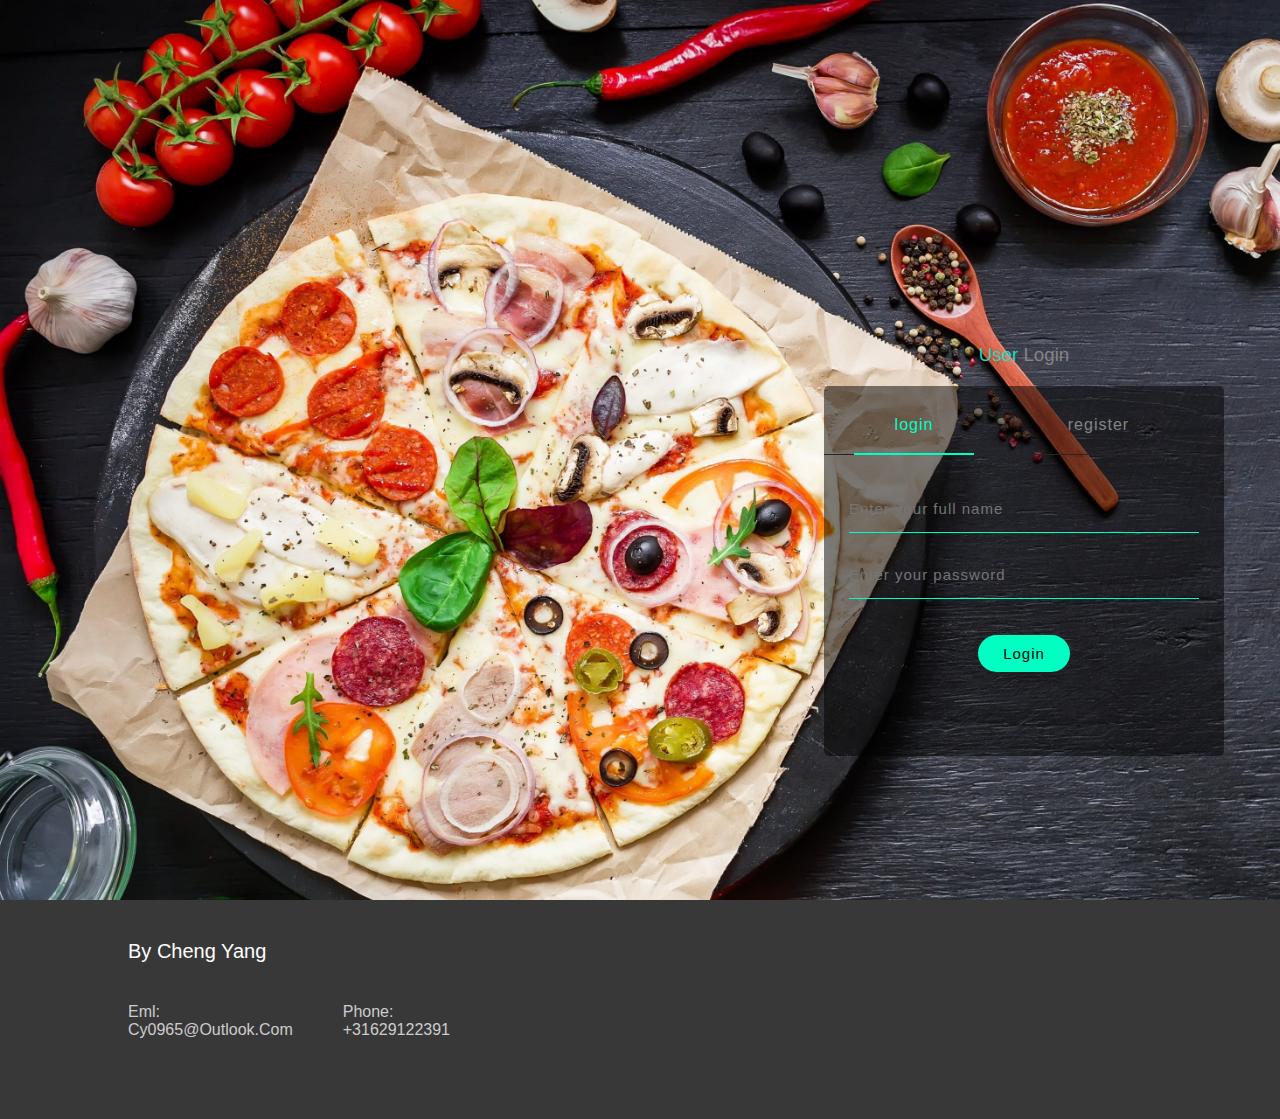
<file: src/main/resources/templates/index.html>
<!DOCTYPE html>
<html lang="en">
<head>
    <meta charset="UTF-8">
    <title>MyKitchen</title>

    <link rel="stylesheet" href="../static/index.css">
    <script defer src="../static/js/login.js"></script>
</head>
<body>
<div class="main">
    <div class="card">
        <div class="card-title">
            <h3><i class="fa fa-user-circle-o" aria-hidden="true"></i> User <span id="action_title">Login</span></h3>
        </div>

        <div class="card-body">
            <div class="card-body-top">
                <button id="login" class="btn" name="login" onclick="login()">login</button>
                <button id="register" class="btn" name="register" onclick="register()">register</button>
                <div id="pointer-btn"></div>
            </div>
            <div class="card-body-login">
                <form id="login-form">
                    <input class="input-form" name="Uname" type="text" placeholder="Enter your full name" required minlength="3" maxlength="10"><br><br>
                    <input class="input-form" name="Upassword" type="password" placeholder="Enter your password" required><br><br><br>
                    <input class="submit-form" id="loginSubmit" type="submit" value="Login">
                </form>
                <form id="register-form" name="registerCheck" >
                    <input class="input-form" name="name" type="text" placeholder="Enter your full name" required minlength="3" maxlength="10"><br><br>
                    <input class="input-form" name="password" type="password" placeholder="Enter your password" required ><br><br>
                    <input class="submit-form" id="registerSubmit" type="submit" value="Register" >
                </form>
            </div>
        </div>
    </div>
</div>
<footer>
    <div class="footer-content">

        <div class="footer-ul-container">
            <ul class="info">
                <li class="info-title">By Cheng Yang</li>
                <li><a class="footer-link">Eml: cy0965@outlook.com</a></li>
                <li><a  class="footer-link">Phone: +31629122391</a></li>
            </ul>

        </div>
    </div>
</footer>

</body>
</html>
</file>
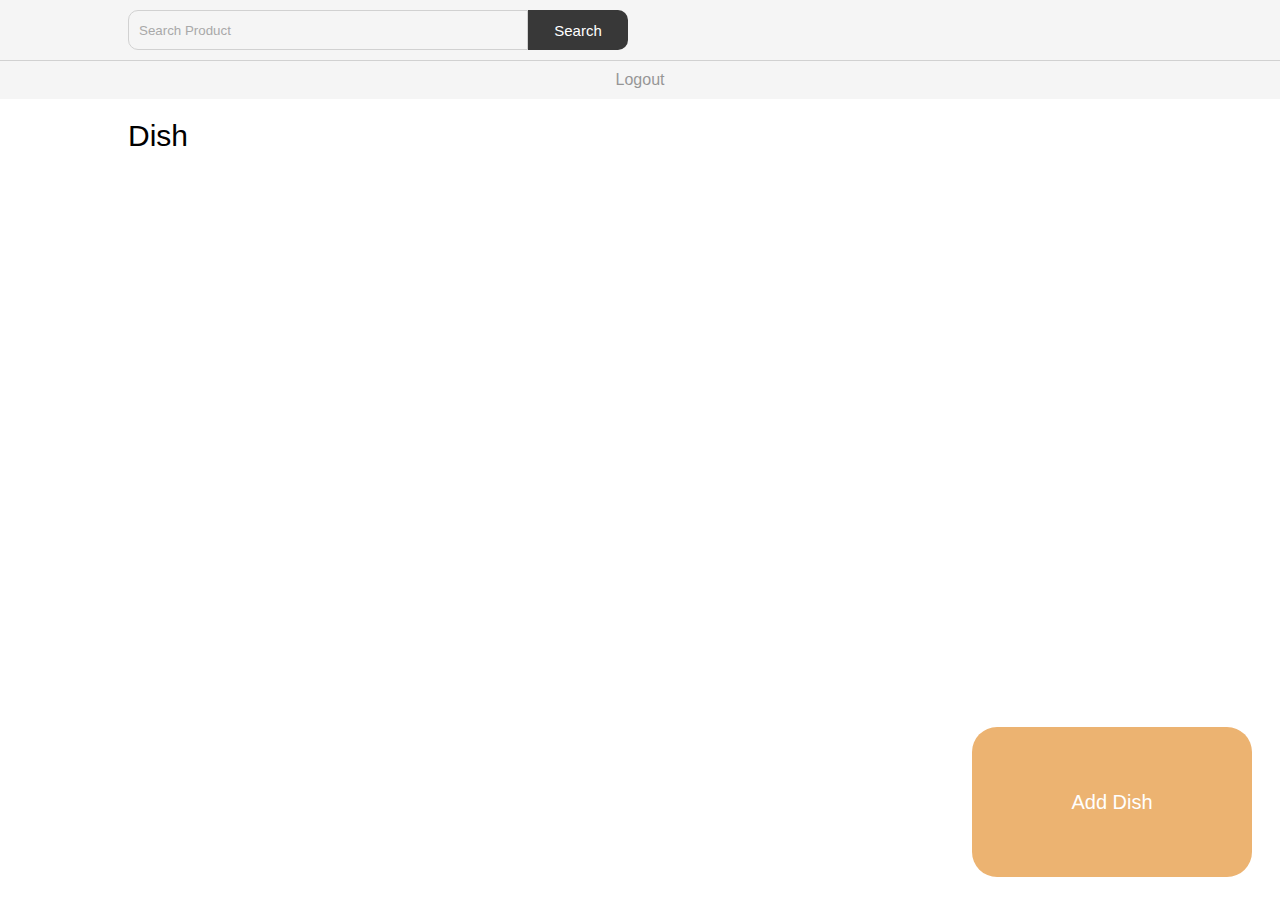
<file: src/main/resources/templates/dish.html>
<!DOCTYPE html>
<html lang="en">
<head>
    <meta charset="UTF-8">
    <title>Dishes</title>
    <link rel="stylesheet" href="../static/dish.css">
    <script defer src="../static/js/dish.js"></script>
</head>
<body>
<nav class="navbar">
    <div class="nav">
        <div class="nav-items">
            <form class="search" id="searchBar">
                <input type="text" id="search" name="search" class="search-box" placeholder="search product">
                <input class="search-btn" id="searchButton" type="submit" value="search">
            </form>
            <a href="#"><img src="../static/img/cancel.png" class="cancel-icon"  alt="" id="cancelSearch" onclick="closeCancel()"></a>
        </div>
    </div>
    <ul class="links-container">
        <li class="link-item"><a href="index.html" class="link">Logout</a></li>
    </ul>
</nav>


<!-- product  -->
<section class="product">
    <h2 class="product-category">Dish</h2>
</section>
    <!-- products-->

        <div class="container" id="container">

    </div>


<!-- add-->
<button class="open-button" onclick="openForm()">Add Dish</button>

<form class="form form-popup" id="myfForm">
    <div class="subtitle">Dish</div>
    <div class="input-container ic1">
        <input id="name" name="name" class="input" type="text" placeholder=" " required/>
        <div class="cut"></div>
        <label for="name" class="placeholder">Name</label>
    </div>
    <div class="input-container ic2">
        <input id="category" name="category" class="input" type="text" placeholder=" " required/>
        <div class="cut"></div>
        <label for="category" class="placeholder">category</label>
    </div>
    <div class="input-container ic2">
        <input id="time" class="input" name="time" type="number" oninput="if(value<1)value=1" placeholder=" " required/>
        <div class="cut"></div>
        <label for="time" class="placeholder">time</label>
    </div>
    <div class="input-container ic2">
        <input id="description" name="description" class="input" type="text" placeholder=" " required/>
        <div class="cut cut-short"></div>
        <label for="description" class="placeholder">description</label>
    </div>
    <button type="submit" id="submit" class="submit">add/update</button>
    <button type="button" class="submit-close" onclick="closeForm()">Close</button>
</form>



</body>
</html>
</file>
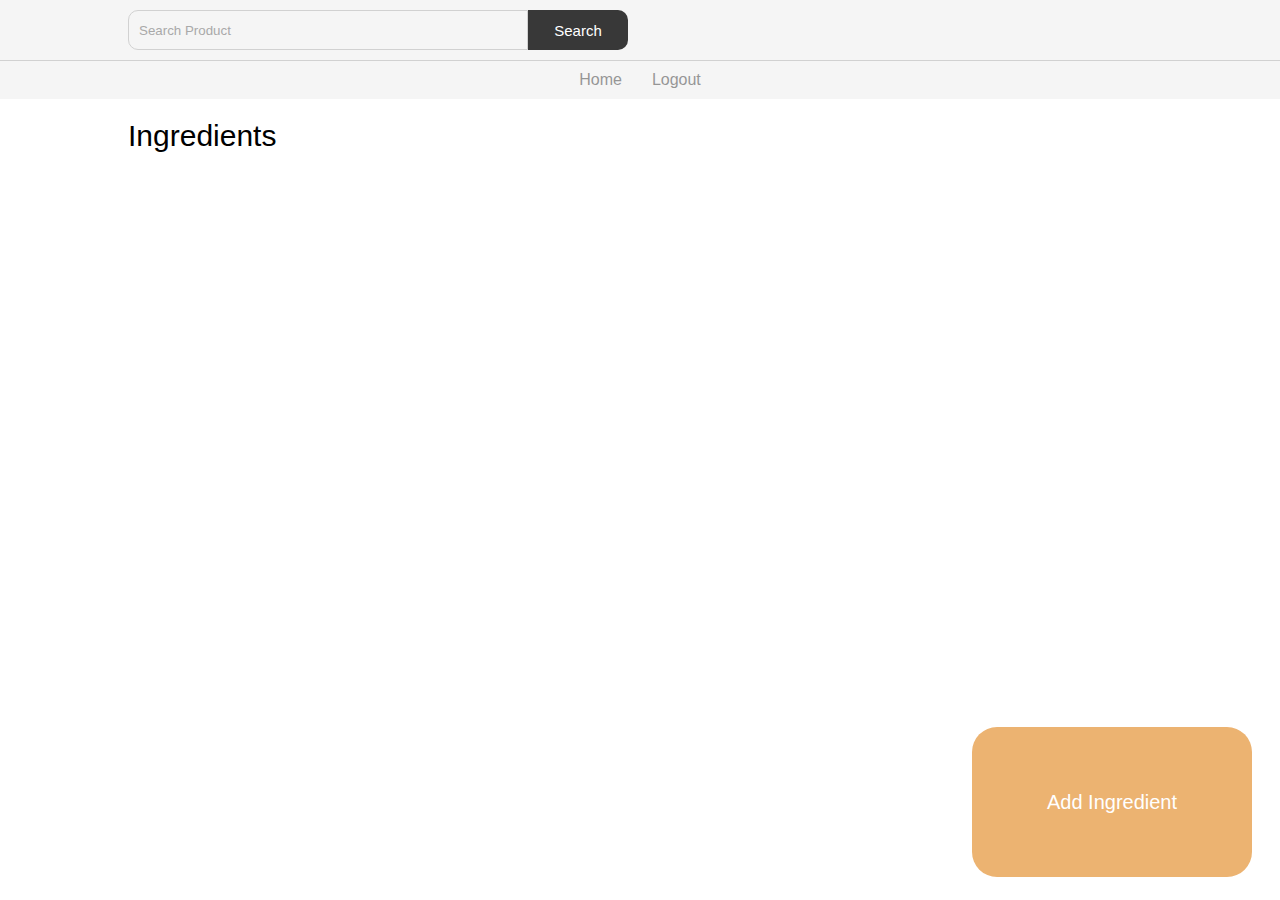
<file: src/main/resources/templates/ingredients.html>
<!DOCTYPE html>
<html lang="en">
<head>
    <meta charset="UTF-8">
    <title>Ingredients</title>
    <link rel="stylesheet" href="../static/ingredients.css">
    <script defer src="../static/js/ingredients.js"></script>
</head>

<body>
<nav class="navbar">
    <div class="nav">
        <div class="nav-items">
            <form class="search" id="searchBar">
                <input type="text" id="search" name="search" class="search-box" placeholder="search product">
                <input class="search-btn" id="searchButton" type="submit" value="search">
            </form>
            <a href="#"><img src="../static/img/cancel.png" class="cancel-icon"  alt="" id="cancelSearch" onclick="closeCancel()"></a>
        </div>
    </div>
    <ul class="links-container">
        <li class="link-item"><a href="dish.html" class="link">Home</a></li>
        <li class="link-item"><a href="index.html" class="link">Logout</a></li>
    </ul>
</nav>


<!-- product  -->
<section class="product">
    <h2 class="product-category">Ingredients</h2>
</section>


<!-- product card -->
<div class="product-container" id="product-container">
    <!-- products-->


</div>
<!-- add-->

<button class="open-button" onclick="openForm()">Add Ingredient</button>

    <form class="form form-popup" id="myiForm">
        <div class="subtitle">Ingredient</div>
        <div class="input-container ic1">
            <input id="name" name="name" class="input" type="text" placeholder=" " required/>
            <div class="cut"></div>
            <label for="name" class="placeholder">Name</label>
        </div>
        <div class="input-container ic2">
            <input id="weight" class="input" name="weight" type="number" placeholder=" " oninput="if(value<1)value=1" required  />
            <div class="cut"></div>
            <label for="weight" class="placeholder">weight</label>
        </div>
        <div class="input-container ic2">
            <input id="description" name="description" class="input" type="text" placeholder=" " required/>
            <div class="cut cut-short"></div>
            <label for="description" class="placeholder">description</label>
        </div>
        <button type="submit" id="submit" class="submit">add/update</button>
        <button type="button" class="submit-close" onclick="closeForm()">Close</button>
    </form>





</body>
</html>
</file>
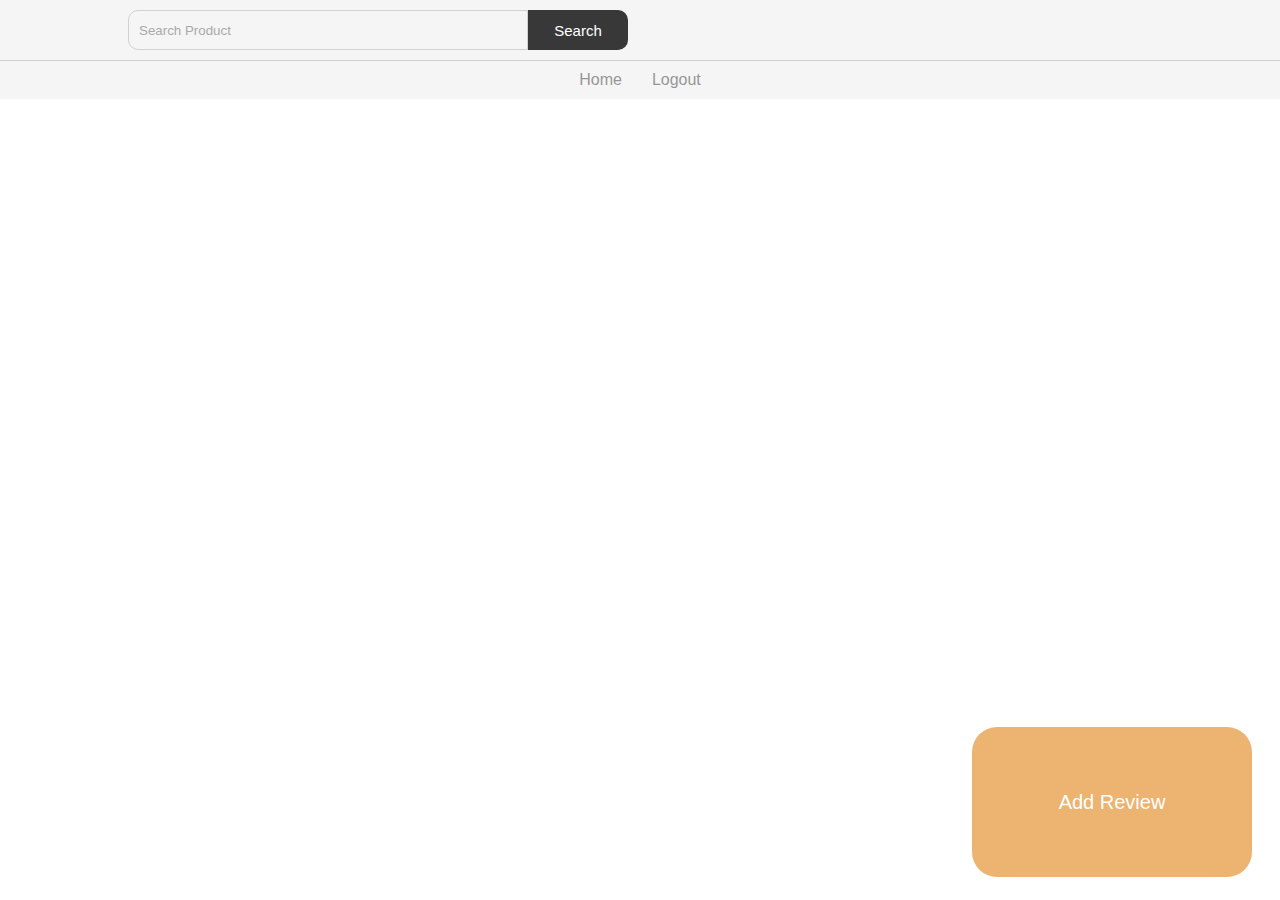
<file: src/main/resources/templates/review.html>
<!DOCTYPE html>
<html lang="en">
<head>
    <meta charset="UTF-8">
    <title>Reviews</title>
  <link rel="stylesheet" href="../static/review.css">
  <script defer src="../static/js/review.js"></script>
</head>
<body>

  <nav class="navbar">
    <div class="nav">
      <div class="nav-items">
        <form class="search" id="searchBar">
          <input type="text" id="search" name="search" class="search-box" placeholder="search product">
          <input class="search-btn" id="searchButton" type="submit" value="search">
        </form>
        <a href="#"><img src="../static/img/cancel.png" class="cancel-icon"  alt="" id="cancelSearch" onclick="closeCancel()"></a>
      </div>
    </div>
    <ul class="links-container">
      <li class="link-item"><a href="dish.html" class="link">Home</a></li>
      <li class="link-item"><a href="index.html" class="link">Logout</a></li>
    </ul>
  </nav>

  <div class="cards" id="cards">

  </div>

  <!-- add-->
  <button class="open-button" onclick="openForm()">Add Review</button>

  <form class="form form-popup" id="myrForm">
    <div class="subtitle">Review</div>
    <div class="input-container ic1">
      <input id="score" name="score" class="input" type="number" placeholder=" " oninput="if(value<1)value=1" required/>
      <div class="cut"></div>
      <label for="score" class="placeholder">Score</label>
    </div>
    <div class="input-container ic2">
      <input id="description" class="input" name="description" type="text" placeholder=" " required/>
      <div class="cut"></div>
      <label for="description" class="placeholder">Description</label>
    </div>
    <button type="submit" id="submit" class="submit">add/update</button>
    <button type="button" class="submit-close" onclick="closeForm()">Close</button>
  </form>

</body>
</html>
</file>
<file: src/main/resources/static/index.css>
*{
    margin: 0;
    padding: 0;
}
body{
    font-family: sans-serif;
    background-image:url("img/loginBG.jpg");
    background-size: cover;
}

.clear{
    clear: both;
}

.main{
    width: 100%;
    height: 100vh;

}

.card{
    width: 400px;
    position: absolute;
    top: 60%;
    left: 80%;
    transform: translate(-50%,-50%);


}

.card-title{
    width: 100%;
}

.card-title h3{
    color: #1bd9c5;
    text-align: center;
    padding: 20px 0;
    font-weight: 500;
}

.card-title h3 > span{
    color: #848484;
}

.card-body{
    background: rgba(0,0,0,.5);
    padding: 10px 0px;
    border-radius: 5px;
    width: 100%;
    height: 350px;
    overflow: hidden;

}

.card-body-top{
    width: 100%;
    position: relative;
    border-bottom: 1px solid #262626;
}

.card-body-top > .btn{
    border: 0;
    background-color: transparent;
    color: #848484;
    font-size: 16px;
    letter-spacing: 1px;
    font-weight: 500;
    width: 180px;
    padding: 20px 0;
}

#login{
    color: #00ffc3;
}

#register{
    color: #848484;
}


#pointer-btn{
    position: absolute;
    bottom:-1px;
    left: 30px;
    width: 120px;
    height: 2px;
    background-color: #00ffc3;
    transition: 0.5s all ease;
}



.card-body-login{
    width: 100%;
    padding: 15px 20px;
    position: relative;
}

.card-body-login > #login-form{
    position: absolute;
    top: 30px;
    left: 25px;
    text-align: center;
    transition: 0.5s all ease;
}

.card-body-login > #register-form{
    position: absolute;
    top: 20px;
    left: 450px;
    text-align: center;
    transition: 0.5s all ease;
}

.input-form{
    border: none;
    background-color: transparent;
    color: #fff;
    border-bottom: 1px solid #00ffc3;
    width: 350px;
    padding: 15px 0px;
    font-size: 15px;
    letter-spacing: 1px;
    outline: none;
}

.submit-form{
    background-color: #00ffc3;
    color: #000;
    border: none;
    padding: 10px 25px;
    font-size: 15px;
    cursor: pointer;
    letter-spacing: 1px;
    border-radius: 50px;
}


footer{
    position: relative;
    width: 100%;
    padding: 40px 10vw;
    padding-bottom: 80px;
    background: #383838;
}

.footer-content{
    display: flex;
    width: 100%;
    justify-content: space-between;
}

.footer-content .logo{
    height: 160px;
}

.footer-ul-container{
    width: 45%;
    display: flex;
    justify-content: space-between;
}

.info{
    width: 200px;
    display: grid;
    grid-template-columns: repeat(2, 1fr);
    grid-gap: 40px;
    column-gap: 50px;
    list-style: none;
}

.info-title{
    grid-column: span 2;
    text-transform: capitalize;
    color: #fff;
    font-size: 20px;

}

.info .footer-link{
    text-decoration: none;
    text-transform: capitalize;
    color: rgba(255, 255, 255, 0.75);
}

.footer-link:hover{
    color: #fff;
}
</file>
<file: src/main/resources/static/dish.css>
*{
    margin: 0;
    padding: 0;
    box-sizing: border-box;
    font-family: 'roboto', sans-serif;
}

.navbar{
    position: sticky;
    top: 0;
    left: 0;
    width: 100%;
    background: #f5f5f5;
    z-index: 9;
}

.nav{
    padding: 10px 10vw;
    display: flex;
    justify-content: space-between;
}

.brand-logo{
    height: 60px;
}

.nav-items{
    display: flex;
    align-items: center;
}

.search{
    width: 500px;
    display: flex;
}

.search-box{
    width: 80%;
    height: 40px;
    padding: 10px;
    border-top-left-radius: 10px;
    border-bottom-left-radius: 10px;
    border: 1px solid #d1d1d1;
    text-transform: capitalize;
    background: none;
    color: #a9a9a9;
    outline: none;
}

.search-btn{
    width: 20%;
    height: 40px;
    padding: 10px 20px;
    border: none;
    outline: none;
    cursor: pointer;
    background: #383838;
    color: #fff;
    text-transform: capitalize;
    font-size: 15px;
    border-top-right-radius: 10px;
    border-bottom-right-radius: 10px;
}

.search-box::placeholder{
    color: #a9a9a9;
}

.nav-items a{
    margin-left: 20px;
}

.nav-items a img{
    width: 30px;
}
.links-container{
    width: 100%;
    display: flex;
    padding: 10px 10vw;
    justify-content: center;
    list-style: none;
    border-top: 1px solid #d1d1d1;
}

.link{
    text-transform: capitalize;
    padding: 0 10px;
    margin: 0 5px;
    text-decoration: none;
    color: #383838;
    opacity: 0.5;
    transition: .5s;
}

.link:hover{
    opacity: 1;
}

.product{
    position: relative;
    overflow: hidden;
    padding: 20px 0;
}

.product-category{
    padding: 0 10vw;
    font-size: 30px;
    font-weight: 500;
    margin-bottom: 40px;
    text-transform: capitalize;
}

.product-container{
    padding: 0 10vw;
    display: flex;
    overflow-x: auto;
    scroll-behavior: smooth;
}

.product-container::-webkit-scrollbar{
    display: none;
}

.product-card{
    flex: 0 0 auto;
    width: 250px;
    height: 450px;
    margin-right: 40px;
}

.product-image{
    position: relative;
    width: 100%;
    height: 350px;
    overflow: hidden;
}

.product-thumb{
    width: 100%;
    height: 350px;
    object-fit: cover;
}

.discount-tag{
    position: absolute;
    background: #fff;
    padding: 5px;
    border-radius: 5px;
    color: #ff7d7d;
    right: 10px;
    top: 10px;
    text-transform: capitalize;
}

.card-btn{
    position: absolute;
    bottom: 10px;
    left: 50%;
    transform: translateX(-50%);
    padding: 10px;
    width: 90%;
    text-transform: capitalize;
    border: none;
    outline: none;
    background: #fff;
    border-radius: 5px;
    transition: 0.5s;
    cursor: pointer;
    opacity: 0;
}

.product-card:hover .card-btn{
    opacity: 1;
}

.card-btn:hover{
    background: #efefef;
}

.product-info{
    width: 100%;
    height: 100px;
    padding-top: 10px;
}

.product-brand{
    text-transform: uppercase;
}

.product-short-des{
    width: 100%;
    height: 20px;
    line-height: 20px;
    overflow: hidden;
    opacity: 0.5;
    text-transform: capitalize;
    margin: 5px 0;
}

.price{
    font-weight: 900;
    font-size: 20px;
}

.container{
    position: relative;
    display: flex;
    justify-content: flex-start;
    width: 100%;
    flex-wrap: wrap;
    padding: 0 10vw;
    overflow-x: auto;
    scroll-behavior: smooth;

}

.card{
    margin: 10px;
    position: relative;
    cursor: pointer;
}

.card .face{
    width: 300px;
    height: 200px;
    transition: 0.5s;
}

 .card .face.face1{
    position: relative;
    background: #99999a;
    display: flex;
    justify-content: center;
    align-items: center;
    z-index: 1;
    transform: translateY(100px);
}
.card:hover .face.face1{
    background: #ff0057;
    transform: translateY(0);
}

.card .face.face1 .content{
    opacity: 0.2;
    transition: 0.5s;
}

.card:hover .face.face1 .content{
    opacity: 1;
}

.card .face.face1 .content img{
    max-width: 100px;
}

 .card .face.face1 .content h3{
    margin: 10px 0 0;
    padding: 0;
    color: #fff;
    text-align: center;
    font-size: 1.5em;
}

 .card .face.face2{
    position: relative;
    background: #fff;
    display: flex;
    justify-content: center;
    align-items: center;
    padding: 20px;
    box-sizing: border-box;
    box-shadow: 0 20px 50px rgba(0, 0, 0, 0.8);
    transform: translateY(-100px);
}

 .card:hover .face.face2{
    transform: translateY(0);
}

.card .face.face2 .content p{
    margin: 0;
    padding: 0;
}

.card .face.face2 .content a{
    margin: 15px 0 0;
    display:  inline-block;
    text-decoration: none;
    font-weight: 900;
    color: #333;
    padding: 5px;
    border: 1px solid #333;
}

.card .face.face2 .content a:hover{
    background: #333;
    color: #fff;
}



footer{
    position: relative;
    width: 100%;
    padding: 40px 10vw;
    padding-bottom: 80px;
    background: #383838;
}

.footer-content{
    display: flex;
    width: 100%;
    justify-content: space-between;
}

.footer-content .logo{
    height: 160px;
}

.footer-ul-container{
    width: 45%;
    display: flex;
    justify-content: space-between;
}

.category{
    width: 200px;
    display: grid;
    grid-template-columns: repeat(2, 1fr);
    grid-gap: 10px;
    list-style: none;
}

.category-title{
    grid-column: span 2;
    text-transform: capitalize;
    color: #fff;
    font-size: 20px;
    margin-bottom: 20px;
}

.category .footer-link{
    text-decoration: none;
    text-transform: capitalize;
    color: rgba(255, 255, 255, 0.75);
}

.footer-link:hover{
    color: #fff;
}



.form {
    background-color: #15172b;
    border-radius: 20px;
    box-sizing: border-box;
    height: 550px;
    padding: 20px;
    width: 500px;

    flex: 0 0 auto;
    margin-right: 40px;
    margin-top: 20px;
}



.subtitle {
    color: #eee;
    font-family: sans-serif;
    font-size: 16px;
    font-weight: 600;
    margin-top: 10px;
}

.input-container {
    height: 50px;
    position: relative;
    width: 100%;
}

.ic1 {
    margin-top: 40px;
}

.ic2 {
    margin-top: 30px;
}

.input {
    background-color: #303245;
    border-radius: 12px;
    border: 0;
    box-sizing: border-box;
    color: #eee;
    font-size: 18px;
    height: 100%;
    outline: 0;
    padding: 4px 20px 0;
    width: 100%;
}

.cut {
    background-color: #15172b;
    border-radius: 10px;
    height: 20px;
    left: 20px;
    position: absolute;
    top: -20px;
    transform: translateY(0);
    transition: transform 200ms;
    width: 76px;
}

.cut-short {
    width: 50px;
}

.input:focus ~ .cut,
.input:not(:placeholder-shown) ~ .cut {
    transform: translateY(8px);
}

.placeholder {
    color: #65657b;
    font-family: sans-serif;
    left: 20px;
    line-height: 14px;
    pointer-events: none;
    position: absolute;
    transform-origin: 0 50%;
    transition: transform 200ms, color 200ms;
    top: 20px;
}

.input:focus ~ .placeholder,
.input:not(:placeholder-shown) ~ .placeholder {
    transform: translateY(-30px) translateX(10px) scale(0.75);
}

.input:not(:placeholder-shown) ~ .placeholder {
    color: #808097;
}

.input:focus ~ .placeholder {
    color: #dc2f55;
}

.submit {
    background-color: #08d;
    border-radius: 12px;
    border: 0;
    box-sizing: border-box;
    color: #eee;
    cursor: pointer;
    font-size: 18px;
    height: 50px;
    margin-top: 15px;
    text-align: center;
    width: 100%;
}

.submit-close{
    background-color: #b92d4b;
    border-radius: 12px;
    border: 0;
    box-sizing: border-box;
    color: #eee;
    cursor: pointer;
    font-size: 18px;
    height: 50px;
    margin-top: 15px;
    text-align: center;
    width: 100%;
}

.submit:active {
    background-color: #06b;
}




.card-body {
    display: flex;
    flex-direction: column;
    justify-content: center;
    align-items: flex-start;
    padding: 20px;
    min-height: 250px;
}

.card-des{
    word-wrap: normal;
}
.tag {
    background: #cccccc;
    border-radius: 50px;
    font-size: 12px;
    margin: 0;
    color: #fff;
    padding: 2px 10px;
    text-transform: uppercase;
    cursor: pointer;
}
.add-description .add-name .add-weight{
    border-radius: 50px;
    font-size: 12px;
    margin: 0;
    padding: 2px 10px;
    text-transform: uppercase;
    cursor: pointer;
}
.tag-teal {
    background-color: #47bcd4;
}
.tag-purple {
    background-color: #5e76bf;
}
.tag-pink {
    background-color: #cd5b9f;
}

.card-body p {
    font-size: 13px;
    margin: 0 0 40px;
}
.user {
    display: flex;
    margin-top: auto;
}

.user img {
    border-radius: 50%;
    width: 40px;
    height: 40px;
    margin-right: 10px;
}
.user-info h5 {
    margin: 0;
}
.user-info small {
    color: #545d7a;
}
.product-container{
    padding: 0 10vw;
    display: flex;
    overflow-x: auto;
    scroll-behavior: smooth;
    flex-wrap: wrap;
}

.product-container::-webkit-scrollbar{
    display: none;
}

.button {
    border-radius: 25px;
    border: none;
    color: white;
    padding: 8px 16px;
    text-align: center;
    text-decoration: none;
    display: inline-block;
    font-size: 16px;
    margin: 4px 2px;
    transition-duration: 0.4s;
    cursor: pointer;
}

.button2 {
    background-color: white;
    color: black;
    border: 2px solid #008CBA;
}

.button2:hover {
    background-color: #008CBA;
    color: white;
}

.button3 {
    background-color: white;
    color: black;
    border: 2px solid #f44336;
}

.button3:hover {
    background-color: #f44336;
    color: white;
}


body {font-family: Arial, Helvetica, sans-serif;}
* {box-sizing: border-box;}

/* Button used to open the contact form - fixed at the bottom of the page */
.open-button {
    border-radius: 25px;
    background-color: #e8a04e;
    color: white;
    padding: 16px 20px;
    border: none;
    cursor: pointer;
    opacity: 0.8;
    position: fixed;
    bottom: 23px;
    right: 28px;
    height: 150px;
    width: 280px;
    font-size: 20px;
    font-family: sans-serif;
    z-index:99
}

/* The popup form - hidden by default */
.form-popup {
    display: none;
    position: fixed;
    bottom: 0;
    right: 15px;
    border: 3px solid #f1f1f1;
    z-index: 100;
}

.cancel-icon {
    display: none;
}
</file>
<file: src/main/resources/static/ingredients.css>
*{
    margin: 0;
    padding: 0;
    box-sizing: border-box;
    font-family: 'roboto', sans-serif;
}

.navbar{
    position: sticky;
    top: 0;
    left: 0;
    width: 100%;
    background: #f5f5f5;
    z-index: 9;
}

.nav{
    padding: 10px 10vw;
    display: flex;
    justify-content: space-between;
}

.brand-logo{
    height: 60px;
}

.nav-items{
    display: flex;
    align-items: center;
}

.search{
    width: 500px;
    display: flex;
}

.search-box{
    width: 80%;
    height: 40px;
    padding: 10px;
    border-top-left-radius: 10px;
    border-bottom-left-radius: 10px;
    border: 1px solid #d1d1d1;
    text-transform: capitalize;
    background: none;
    color: #a9a9a9;
    outline: none;
}

.search-btn{
    width: 20%;
    height: 40px;
    padding: 10px 20px;
    border: none;
    outline: none;
    cursor: pointer;
    background: #383838;
    color: #fff;
    text-transform: capitalize;
    font-size: 15px;
    border-top-right-radius: 10px;
    border-bottom-right-radius: 10px;
}

.search-box::placeholder{
    color: #a9a9a9;
}

.nav-items a{
    margin-left: 20px;
}

.nav-items a img{
    width: 30px;
}

.links-container{
    width: 100%;
    display: flex;
    padding: 10px 10vw;
    justify-content: center;
    list-style: none;
    border-top: 1px solid #d1d1d1;
}

.link{
    text-transform: capitalize;
    padding: 0 10px;
    margin: 0 5px;
    text-decoration: none;
    color: #383838;
    opacity: 0.5;
    transition: .5s;
}

.link:hover{
    opacity: 1;
}

.product{
    position: relative;
    overflow: hidden;
    padding: 20px 0;
}

.product-category{
    padding: 0 10vw;
    font-size: 30px;
    font-weight: 500;
    margin-bottom: 40px;
    text-transform: capitalize;
}

.product-container{
    padding: 0 10vw;
    display: flex;
    overflow-x: auto;
    scroll-behavior: smooth;
    flex-wrap: wrap;
}

.product-container::-webkit-scrollbar{
    display: none;
}




.product-thumb{
    width: 100%;
    height: 350px;
    object-fit: cover;
}





.product-card:hover .card-btn{
    opacity: 1;
}






.form {
    background-color: #15172b;
    border-radius: 20px;
    box-sizing: border-box;
    height: 450px;
    padding: 20px;
    width: 500px;

    flex: 0 0 auto;
    margin-right: 40px;
    margin-top: 20px;
}



.subtitle {
    color: #eee;
    font-family: sans-serif;
    font-size: 16px;
    font-weight: 600;
    margin-top: 10px;
}

.input-container {
    height: 50px;
    position: relative;
    width: 100%;
}

.ic1 {
    margin-top: 40px;
}

.ic2 {
    margin-top: 30px;
}

.input {
    background-color: #303245;
    border-radius: 12px;
    border: 0;
    box-sizing: border-box;
    color: #eee;
    font-size: 18px;
    height: 100%;
    outline: 0;
    padding: 4px 20px 0;
    width: 100%;
}

.cut {
    background-color: #15172b;
    border-radius: 10px;
    height: 20px;
    left: 20px;
    position: absolute;
    top: -20px;
    transform: translateY(0);
    transition: transform 200ms;
    width: 76px;
}

.cut-short {
    width: 50px;
}

.input:focus ~ .cut,
.input:not(:placeholder-shown) ~ .cut {
    transform: translateY(8px);
}

.placeholder {
    color: #65657b;
    font-family: sans-serif;
    left: 20px;
    line-height: 14px;
    pointer-events: none;
    position: absolute;
    transform-origin: 0 50%;
    transition: transform 200ms, color 200ms;
    top: 20px;
}

.input:focus ~ .placeholder,
.input:not(:placeholder-shown) ~ .placeholder {
    transform: translateY(-30px) translateX(10px) scale(0.75);
}

.input:not(:placeholder-shown) ~ .placeholder {
    color: #808097;
}

.input:focus ~ .placeholder {
    color: #dc2f55;
}

.submit {
    background-color: #08d;
    border-radius: 12px;
    border: 0;
    box-sizing: border-box;
    color: #eee;
    cursor: pointer;
    font-size: 18px;
    height: 50px;
    margin-top: 15px;
    text-align: center;
    width: 100%;
}

.submit-close{
    background-color: #b92d4b;
    border-radius: 12px;
    border: 0;
    box-sizing: border-box;
    color: #eee;
    cursor: pointer;
    font-size: 18px;
    height: 50px;
    margin-top: 15px;
    text-align: center;
    width: 100%;
}

.submit:active {
    background-color: #06b;
}




.card {
    margin: 10px;
    background-color: #fff;
    border-radius: 10px;
    box-shadow: 0 2px 20px rgba(0, 0, 0, 0.2);
    overflow: hidden;
    width: 300px;
}
.card-body {
    display: flex;
    flex-direction: column;
    justify-content: center;
    align-items: flex-start;
    padding: 20px;
    min-height: 250px;
}

.card-des{
    word-wrap: normal;
}
.tag {
    background: #cccccc;
    border-radius: 50px;
    font-size: 12px;
    margin: 0;
    color: #fff;
    padding: 2px 10px;
    text-transform: uppercase;
    cursor: pointer;
}
.add-description .add-name .add-weight{
    border-radius: 50px;
    font-size: 12px;
    margin: 0;
    padding: 2px 10px;
    text-transform: uppercase;
    cursor: pointer;
}
.tag-teal {
    background-color: #47bcd4;
}
.tag-purple {
    background-color: #5e76bf;
}
.tag-pink {
    background-color: #cd5b9f;
}

.card-body p {
    font-size: 13px;
    margin: 0 0 40px;
}
.user {
    display: flex;
    margin-top: auto;
}

.user img {
    border-radius: 50%;
    width: 40px;
    height: 40px;
    margin-right: 10px;
}
.user-info h5 {
    margin: 0;
}
.user-info small {
    color: #545d7a;
}
.product-container{
    padding: 0 10vw;
    display: flex;
    overflow-x: auto;
    scroll-behavior: smooth;
    flex-wrap: wrap;
}

.product-container::-webkit-scrollbar{
    display: none;
}

.button {
    border-radius: 25px;
    border: none;
    color: white;
    padding: 8px 16px;
    text-align: center;
    text-decoration: none;
    display: inline-block;
    font-size: 16px;
    margin: 4px 2px;
    transition-duration: 0.4s;
    cursor: pointer;
}

.button2 {
    background-color: white;
    color: black;
    border: 2px solid #008CBA;
}

.button2:hover {
    background-color: #008CBA;
    color: white;
}

.button3 {
    background-color: white;
    color: black;
    border: 2px solid #f44336;
}

.button3:hover {
    background-color: #f44336;
    color: white;
}


body {font-family: Arial, Helvetica, sans-serif;}
* {box-sizing: border-box;}

/* Button used to open the contact form - fixed at the bottom of the page */
.open-button {
    border-radius: 25px;
    background-color: #e8a04e;
    color: white;
    padding: 16px 20px;
    border: none;
    cursor: pointer;
    opacity: 0.8;
    position: fixed;
    bottom: 23px;
    right: 28px;
    height: 150px;
    width: 280px;
    font-size: 20px;
    font-family: sans-serif;
}

/* The popup form - hidden by default */
.form-popup {
    display: none;
    position: fixed;
    bottom: 0;
    right: 15px;
    border: 3px solid #f1f1f1;
    z-index: 9;
}

.cancel-icon {
    display: none;
}
</file>
<file: src/main/resources/static/review.css>
* {
    margin: 0;
    padding: 0;
    box-sizing: border-box;
}



/*nav*/

.navbar{
    position: sticky;
    top: 0;
    left: 0;
    width: 100%;
    background: #f5f5f5;
    z-index: 9;
}

.nav{
    padding: 10px 10vw;
    display: flex;
    justify-content: space-between;
}

.brand-logo{
    height: 60px;
}

.nav-items{
    display: flex;
    align-items: center;
}

.search{
    width: 500px;
    display: flex;
}

.search-box{
    width: 80%;
    height: 40px;
    padding: 10px;
    border-top-left-radius: 10px;
    border-bottom-left-radius: 10px;
    border: 1px solid #d1d1d1;
    text-transform: capitalize;
    background: none;
    color: #a9a9a9;
    outline: none;
}

.search-btn{
    width: 20%;
    height: 40px;
    padding: 10px 20px;
    border: none;
    outline: none;
    cursor: pointer;
    background: #383838;
    color: #fff;
    text-transform: capitalize;
    font-size: 15px;
    border-top-right-radius: 10px;
    border-bottom-right-radius: 10px;
}

.search-box::placeholder{
    color: #a9a9a9;
}

.nav-items a{
    margin-left: 20px;
}

.nav-items a img{
    width: 30px;
}
.links-container{
    width: 100%;
    display: flex;
    padding: 10px 10vw;
    justify-content: center;
    list-style: none;
    border-top: 1px solid #d1d1d1;
}

.link{
    text-transform: capitalize;
    padding: 0 10px;
    margin: 0 5px;
    text-decoration: none;
    color: #383838;
    opacity: 0.5;
    transition: .5s;
}

.link:hover{
    opacity: 1;
}

/* CARDS */

.cards {
    display: flex;
    flex-wrap: wrap;
    justify-content: start;
}

.card {
    margin: 20px;
    padding: 20px;
    width: 500px;
    min-height: 200px;
    display: grid;
    grid-template-rows: 20px 50px 1fr 50px;
    border-radius: 10px;
    box-shadow: 0px 6px 10px rgba(0, 0, 0, 0.25);
    transition: all 0.2s;
}

.card:hover {
    box-shadow: 0px 6px 10px rgba(0, 0, 0, 0.4);
    transform: scale(1.01);
}
.card__link__d{
    margin-left: 20px;
    position:absolute;
    text-decoration: none;
    color: rgba(227, 27, 27, 0.9);
    font-weight: bolder;
}
.card__link{
    position: relative;
    text-decoration: none;
    color: rgba(10, 58, 252, 0.6);
    font-weight: bolder;
}
.card__icon {
    position: relative;
    text-decoration: none;
    color: rgba(255, 255, 255, 0.9);
}

.card__link::after {
    position: absolute;
    top: 25px;
    left: 0;
    content: "";
    width: 0%;
    height: 3px;
    background-color: rgba(10, 58, 252, 0.6);
    transition: all 0.5s;
}

.card__link:hover::after {
    width: 100%;
}

.card__link__d::after {
    position: absolute;
    top: 25px;
    left: 0;
    content: "";
    width: 0%;
    height: 3px;
    background-color: rgba(203, 40, 40, 0.6);
    transition: all 0.5s;
}

.card__link__d:hover::after {
    width: 100%;
}

.card__icon {
    grid-row: 1/3;
    font-size: 30px;
}

.card__title {
    grid-row: 3/4;
    font-size:15px;
    justify-self: start;
    font-weight: 400;
    color: #ffffff;
}

.card__apply {
    grid-row: 4/5;
    align-self: center;
}

/* CARD BACKGROUNDS */
.card-4 {
    background: radial-gradient(#60efbc, #58d5c9);
}


/* RESPONSIVE */

@media (max-width: 1600px) {
    .cards {
        justify-content: center;
    }
}

/* FORM */

.form {
    background-color: #353a3a;
    border-radius: 20px;
    box-sizing: border-box;
    height: 400px;
    padding: 20px;
    width: 500px;

    flex: 0 0 auto;
    margin-right: 40px;
    margin-top: 20px;
}



.subtitle {
    color: #eee;
    font-family: sans-serif;
    font-size: 16px;
    font-weight: 600;
    margin-top: 10px;
}

.input-container {
    height: 50px;
    position: relative;
    width: 100%;
}

.ic1 {
    margin-top: 30px;
}

.ic2 {
    margin-top: 30px;
}

.input {
    background-color: #303245;
    border-radius: 12px;
    border: 0;
    box-sizing: border-box;
    color: #eee;
    font-size: 18px;
    height: 100%;
    outline: 0;
    padding: 4px 20px 0;
    width: 100%;
}

.cut {
    background-color: #353a3a;
    border-radius: 10px;
    height: 20px;
    left: 20px;
    position: absolute;
    top: -20px;
    transform: translateY(0);
    transition: transform 200ms;
    width: 76px;
}

.cut-short {
    width: 50px;
}

.input:focus ~ .cut,
.input:not(:placeholder-shown) ~ .cut {
    transform: translateY(8px);
}

.placeholder {
    color: #65657b;
    font-family: sans-serif;
    left: 20px;
    line-height: 14px;
    pointer-events: none;
    position: absolute;
    transform-origin: 0 50%;
    transition: transform 200ms, color 200ms;
    top: 20px;
}

.input:focus ~ .placeholder,
.input:not(:placeholder-shown) ~ .placeholder {
    transform: translateY(-30px) translateX(10px) scale(0.75);
}

.input:not(:placeholder-shown) ~ .placeholder {
    color: #808097;
}

.input:focus ~ .placeholder {
    color: #ffffff;
}

.submit {
    background-color: #08d;
    border-radius: 12px;
    border: 0;
    box-sizing: border-box;
    color: #eee;
    cursor: pointer;
    font-size: 18px;
    height: 50px;
    margin-top: 30px;
    text-align: center;
    width: 100%;
}

.submit-close{
    background-color: #b92d4b;
    border-radius: 12px;
    border: 0;
    box-sizing: border-box;
    color: #eee;
    cursor: pointer;
    font-size: 18px;
    height: 50px;
    margin-top: 15px;
    text-align: center;
    width: 100%;
}

.submit:active {
    background-color: #06b;
}




.card {
    margin: 10px;
    background-color: #fff;
    border-radius: 10px;
    box-shadow: 0 2px 20px rgba(0, 0, 0, 0.2);
    overflow: hidden;
    width: 300px;
}
.card-body {
    display: flex;
    flex-direction: column;
    justify-content: center;
    align-items: flex-start;
    padding: 20px;
    min-height: 250px;
}

.card-des{
    word-wrap: normal;
}
.tag {
    background: #cccccc;
    border-radius: 50px;
    font-size: 12px;
    margin: 0;
    color: #fff;
    padding: 2px 10px;
    text-transform: uppercase;
    cursor: pointer;
}
.add-description .add-name .add-weight{
    border-radius: 50px;
    font-size: 12px;
    margin: 0;
    padding: 2px 10px;
    text-transform: uppercase;
    cursor: pointer;
}

.card-body p {
    font-size: 13px;
    margin: 0 0 40px;
}
.user {
    display: flex;
    margin-top: auto;
}

.user img {
    border-radius: 50%;
    width: 40px;
    height: 40px;
    margin-right: 10px;
}
.user-info h5 {
    margin: 0;
}



.product-container::-webkit-scrollbar{
    display: none;
}

.button {
    border-radius: 25px;
    border: none;
    color: white;
    padding: 8px 16px;
    text-align: center;
    text-decoration: none;
    display: inline-block;
    font-size: 16px;
    margin: 4px 2px;
    transition-duration: 0.4s;
    cursor: pointer;
}

.button2 {
    background-color: white;
    color: black;
    border: 2px solid #008CBA;
}

.button2:hover {
    background-color: #008CBA;
    color: white;
}

.button3 {
    background-color: white;
    color: black;
    border: 2px solid #f44336;
}

.button3:hover {
    background-color: #f44336;
    color: white;
}


body {font-family: Arial, Helvetica, sans-serif;}
* {box-sizing: border-box;}

/* Button used to open the contact form - fixed at the bottom of the page */
.open-button {
    border-radius: 25px;
    background-color: #e8a04e;
    color: white;
    padding: 16px 20px;
    border: none;
    cursor: pointer;
    opacity: 0.8;
    position: fixed;
    bottom: 23px;
    right: 28px;
    height: 150px;
    width: 280px;
    font-size: 20px;
    font-family: sans-serif;
}

/* The popup form - hidden by default */
.form-popup {
    display: none;
    position: fixed;
    bottom: 0;
    right: 15px;
    border: 3px solid #f1f1f1;
    z-index: 9;
}

.cancel-icon {
    display: none;
}
</file>
